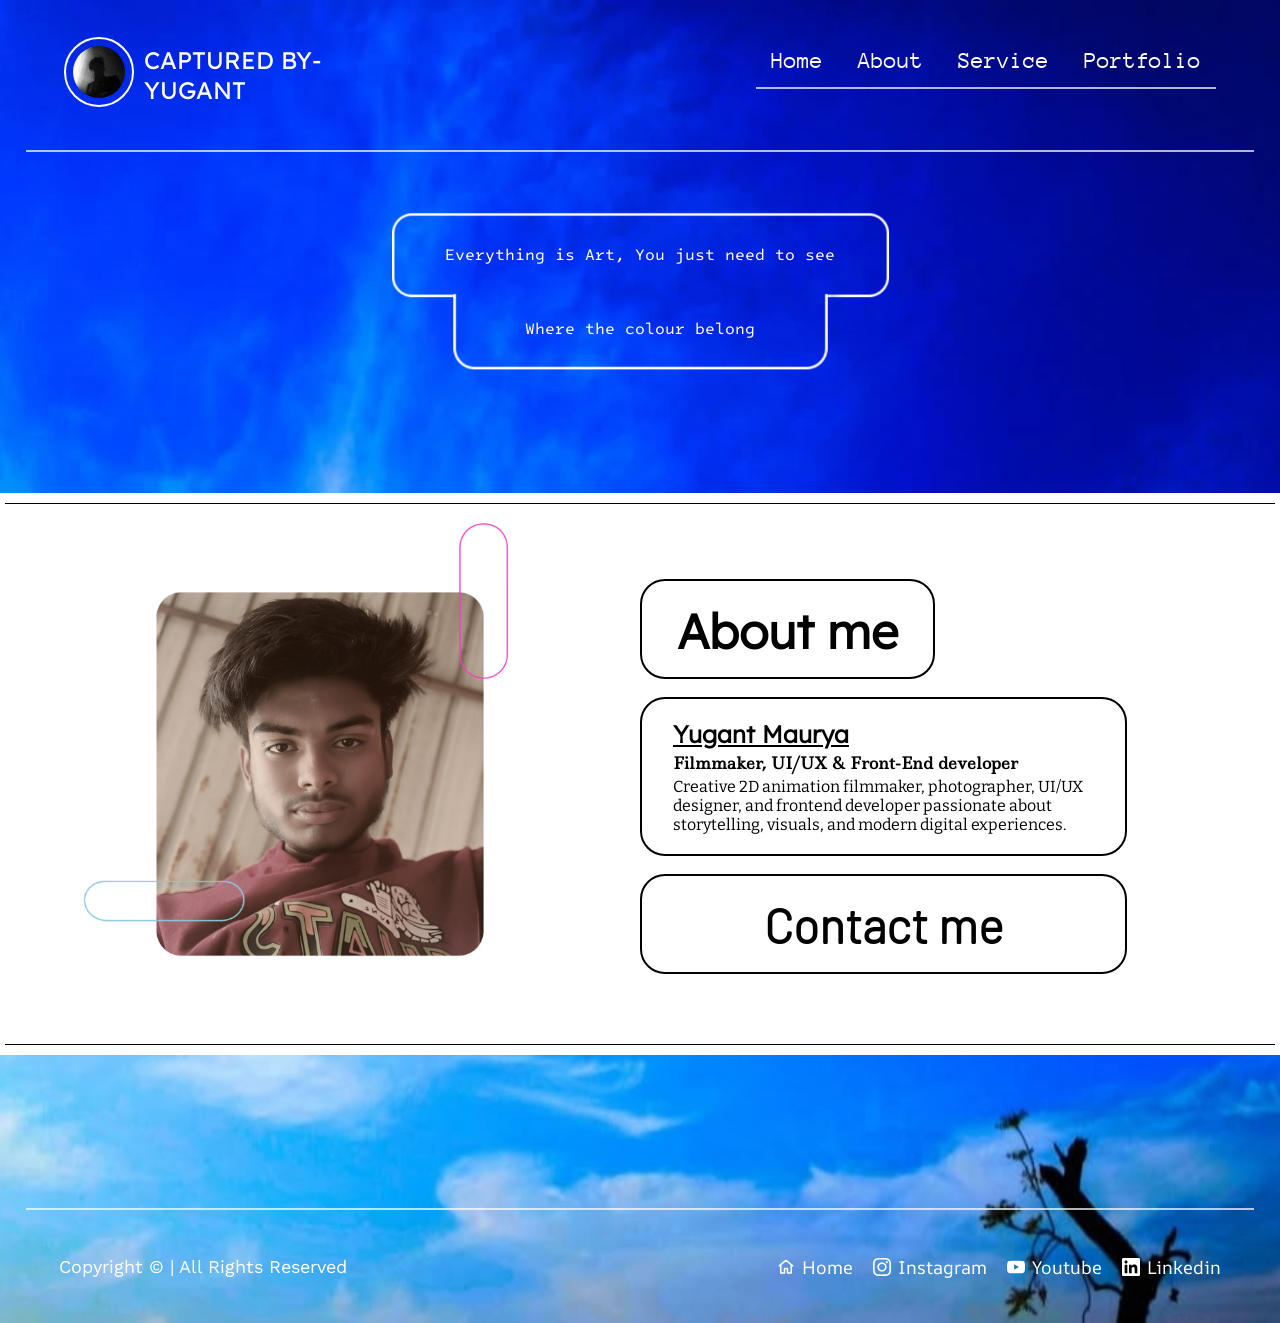
<file: docs/Pages/Nav/about.html>
<!DOCTYPE html>
<html lang="en">

<head>
    <meta charset="UTF-8">
    <meta name="viewport" content="width=device-width, initial-scale=1.0">
    <title>About - Captured By Yugant</title>
    <link rel="stylesheet" href="../../css/style.css">
    <link rel="stylesheet" href="../../css/responsive.css">
    <link rel="preconnect" href="https://fonts.googleapis.com">
    <link rel="preconnect" href="https://fonts.gstatic.com" crossorigin>
    <link rel="icon" type="image/png" href="../../image/logo.jpg.jpeg">
</head>

<body>
    <header>
        <div class="header-top">
            <div class="logo">
                <a href="../../index.html"><img src="../../image/logo.jpg.jpeg" alt="Logo"></a>
                <pre>CAPTURED BY-
YUGANT</pre>
            </div>
            <div class="hln">
                <nav class="headt">
                    <div class="slidebar">
                        <ul>
                            <li onclick="hideslidebar()"><img
                                    src="../../image/close_24dp_EFEFEF_FILL0_wght400_GRAD0_opsz24.png" alt=""></li>
                            <li><a href="../../index.html"><img src="../../image/footer-icon/home.svg" alt="">Home</a></li>
                            <li><a href="about.html"><img src="../../image/nav-icon/about.svg" alt="">About</a></li>
                            <li><a href="service.html"><img src="../../image/nav-icon/service.svg" alt="">Service</a></li>
                            <li><a href="#"><img src="../../image/nav-icon/portfolio.svg" alt="">Portfolio</a></li>
                        </ul>
                    </div>
                    <ul>
                        <li class="hideonmobile"><a href="../../index.html">Home</a></li>
                        <li class="hideonmobile"><a href="about.html">About</a></li>
                        <li class="hideonmobile"><a href="service.html">Service</a></li>
                        <li class="hideonmobile"><a href="#">Portfolio</a></li>
                        <li class="menu" onclick="showslidebar()"><img
                                src="../../image/menu_24dp_EFEFEF_FILL0_wght400_GRAD0_opsz24.png" alt="">
                        </li>
                    </ul>
                </nav>
                <hr class="navhr">
            </div>
        </div>
        <hr>
        <div class="slowgan">
            <img src="../../image/slogan borad.png" alt="borad">
            <div class="text">
                <p class="t1">Everything is Art, You just need to see</p>
                <p>Where the colour belong</p>
            </div>
        </div>
    </header>
    <main>
        <hr>
        <section class="intro about-page-intro">
            <div class="image-logo">
                <img src="../../image/logo-imgae.png" width="600px" alt="">
            </div>
            <div class="sublogo">
                <img src="../../image/photo1.jpg.jpeg" alt="" width="400px">
            </div>
            <div class="about-me">
                <h2 class="me">About me</h2>
                <div>
                    <h2>Yugant Maurya</h2>
                    <h4>Filmmaker, UI/UX & Front-End developer</h4>
                    <p>Creative 2D animation filmmaker, photographer, UI/UX designer, and frontend developer passionate
                        about storytelling, visuals, and modern digital experiences.</p>
                </div>
                <h2 class="Contact">Contact me</h2>
            </div>
        </section>
        <hr>
    </main>
    <footer>
        <div class="blank"></div>
        <hr>
        <div class="fot-bar">
            <div class="copyright"> Copyright &copy; | All Rights Reserved</div>
            <nav class="lfoot">
                <ul>
                    <li><a href="../../index.html"><img src="../../image/footer-icon/home.svg" alt="">Home</a></li>
                    <li><a href="https://www.instagram.com/capturedby.yugant_"><img src="../../image/footer-icon/instagram.svg" alt="">Instagram</a></li>
                    <li><a href="https://youtube.com/@capturedbyyugant?si=jAvoNhh3TiDu9lNU"><img src="../../image/footer-icon/youtube.svg" alt="">Youtube</a></li>
                    <li><a href="https://www.linkedin.com/in/ritesh-maurya-857692370"><img src="../../image/footer-icon/linkedin.svg" alt="">Linkedin</a></li>
                </ul>
            </nav>
        </div>
    </footer>
    <script src="../../animate.js"></script>
</body>

</html>
</file>
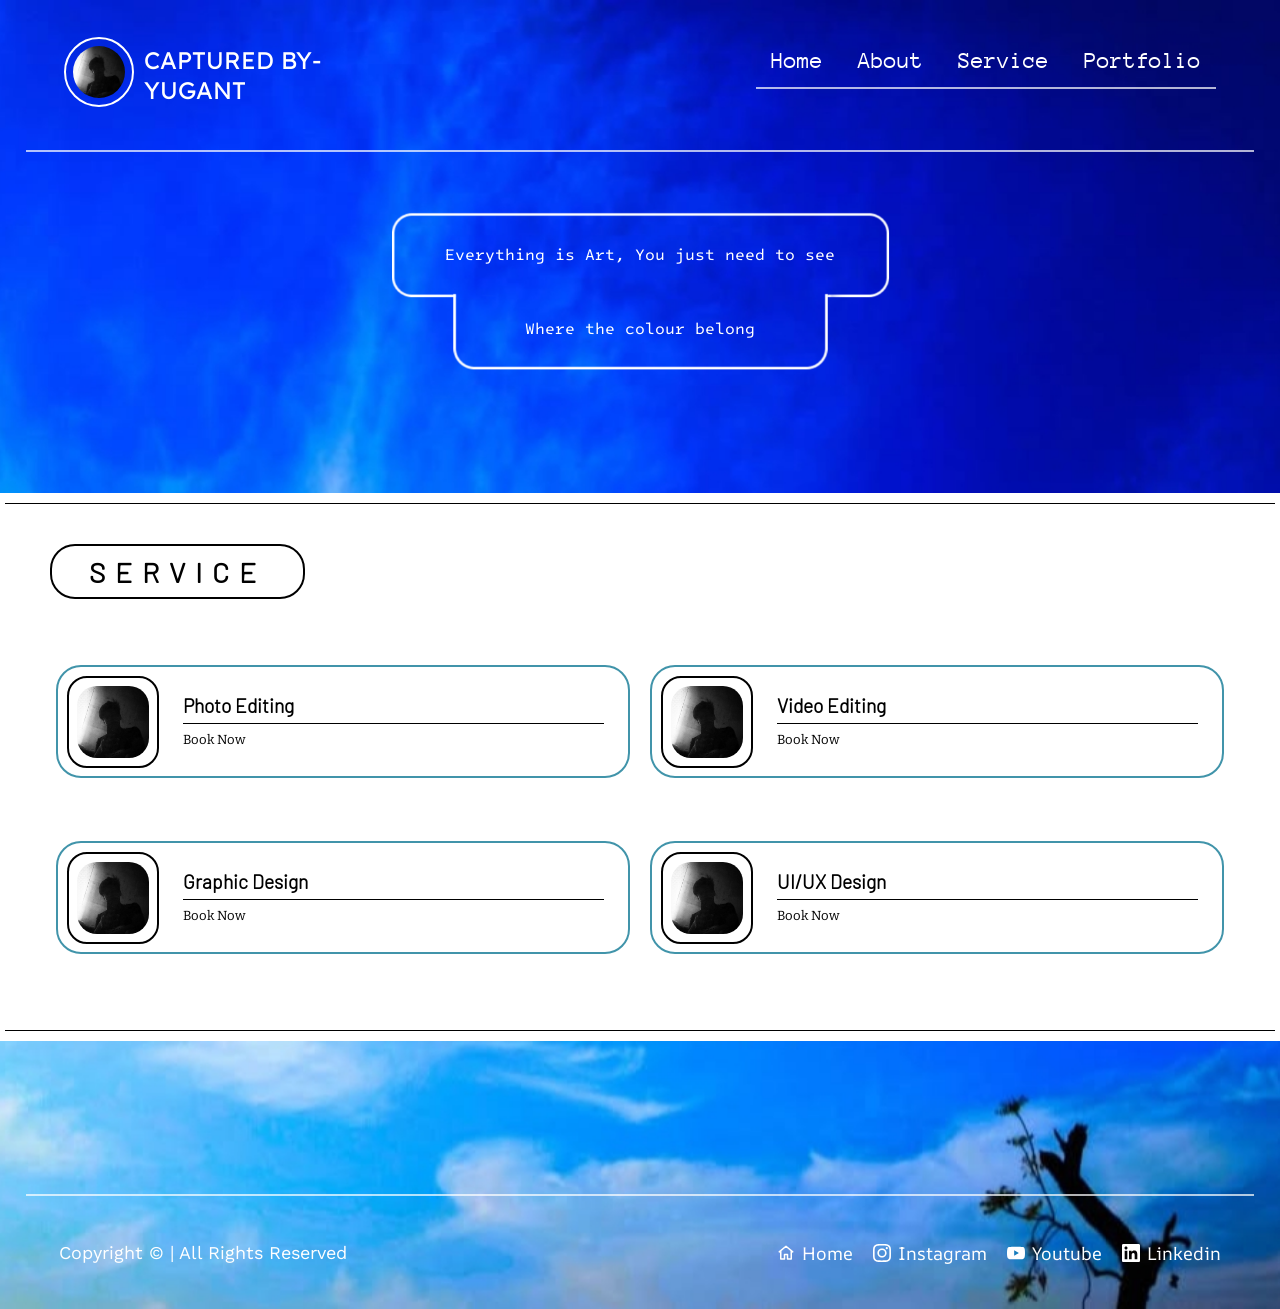
<file: docs/Pages/Nav/service.html>
<!DOCTYPE html>
<html lang="en">

<head>
    <meta charset="UTF-8">
    <meta name="viewport" content="width=device-width, initial-scale=1.0">
    <title>Service - Captured By Yugant</title>
    <link rel="stylesheet" href="../../css/style.css">
    <link rel="stylesheet" href="../../css/responsive.css">
    <link rel="preconnect" href="https://fonts.googleapis.com">
    <link rel="preconnect" href="https://fonts.gstatic.com" crossorigin>
    <link rel="icon" type="image/png" href="../../image/logo.jpg.jpeg">
</head>

<body>
    <header>
        <div class="header-top">
            <div class="logo">
                <a href="../../index.html"><img src="../../image/logo.jpg.jpeg" alt="Logo"></a>
                <pre>CAPTURED BY-
YUGANT</pre>
            </div>
            <div class="hln">
                <nav class="headt">
                    <div class="slidebar">
                        <ul>
                            <li onclick="hideslidebar()"><img
                                    src="../../image/close_24dp_EFEFEF_FILL0_wght400_GRAD0_opsz24.png" alt=""></li>
                            <li><a href="../../index.html"><img src="../../image/footer-icon/home.svg" alt="">Home</a></li>
                            <li><a href="about.html"><img src="../../image/nav-icon/about.svg" alt="">About</a></li>
                            <li><a href="service.html"><img src="../../image/nav-icon/service.svg" alt="">Service</a></li>
                            <li><a href="#"><img src="../../image/nav-icon/portfolio.svg" alt="">Portfolio</a></li>
                        </ul>
                    </div>
                    <ul>
                        <li class="hideonmobile"><a href="../../index.html">Home</a></li>
                        <li class="hideonmobile"><a href="about.html">About</a></li>
                        <li class="hideonmobile"><a href="service.html">Service</a></li>
                        <li class="hideonmobile"><a href="#">Portfolio</a></li>
                        <li class="menu" onclick="showslidebar()"><img
                                src="../../image/menu_24dp_EFEFEF_FILL0_wght400_GRAD0_opsz24.png" alt="">
                        </li>
                    </ul>
                </nav>
                <hr class="navhr">
            </div>
        </div>
        <hr>
        <div class="slowgan">
            <img src="../../image/slogan borad.png" alt="borad">
            <div class="text">
                <p class="t1">Everything is Art, You just need to see</p>
                <p>Where the colour belong</p>
            </div>
        </div>
    </header>
    <main>
        <hr>
        <section class="tool">
            <div class="c-icon">
                <div class="icon">
                    <h3>SERVICE</h3>
                </div>
            </div>
            <div class="tool-section">
                <div class="bdr active" role="button" tabindex="0" aria-expanded="true">
                    <div class="tool-info">
                        <img src="../../image/logo.jpg.jpeg" alt="">
                    </div>
                    <div class="tool-name">
                        <h4>Photo Editing</h4>
                        <hr>
                        <p>Book Now</p>
                    </div>
                </div>
                <div class="bdr active" role="button" tabindex="0" aria-expanded="true">
                    <div class="tool-info">
                        <img src="../../image/logo.jpg.jpeg" alt="">
                    </div>
                    <div class="tool-name">
                        <h4>Video Editing</h4>
                        <hr>
                        <p>Book Now</p>
                    </div>
                </div>
                <div class="bdr active" role="button" tabindex="0" aria-expanded="true">
                    <div class="tool-info">
                        <img src="../../image/logo.jpg.jpeg" alt="">
                    </div>
                    <div class="tool-name">
                        <h4>Graphic Design</h4>
                        <hr>
                        <p>Book Now</p>
                    </div>
                </div>
                <div class="bdr active" role="button" tabindex="0" aria-expanded="true">
                    <div class="tool-info">
                        <img src="../../image/logo.jpg.jpeg" alt="">
                    </div>
                    <div class="tool-name">
                        <h4>UI/UX Design</h4>
                        <hr>
                        <p>Book Now</p>
                    </div>
                </div>
            </div>
        </section>
        <hr>
    </main>
    <footer>
        <div class="blank"></div>
        <hr>
        <div class="fot-bar">
            <div class="copyright"> Copyright &copy; | All Rights Reserved</div>
            <nav class="lfoot">
                <ul>
                    <li><a href="../../index.html"><img src="../../image/footer-icon/home.svg" alt="">Home</a></li>
                    <li><a href="https://www.instagram.com/capturedby.yugant_"><img src="../../image/footer-icon/instagram.svg" alt="">Instagram</a></li>
                    <li><a href="https://youtube.com/@capturedbyyugant?si=jAvoNhh3TiDu9lNU"><img src="../../image/footer-icon/youtube.svg" alt="">Youtube</a></li>
                    <li><a href="https://www.linkedin.com/in/ritesh-maurya-857692370"><img src="../../image/footer-icon/linkedin.svg" alt="">Linkedin</a></li>
                </ul>
            </nav>
        </div>
    </footer>
    <script src="../../animate.js"></script>
</body>

</html>
</file>
<file: docs/css/style.css>
@font-face {
    font-family: 'Lexend';
    src: url(../font/Lexend/Lexend-VariableFont_wght.ttf);
}

@font-face {
    font-family: 'ldtihn';
    src: url(../font/Lexend/static/Lexend-Light.ttf);
}

@font-face {
    font-family: 'ledger';
    src: url(../font/Ledger/Ledger-Regular.ttf);
}

@font-face {
    font-family: 'bitter';
    src: url(../font/Bitter/Bitter-VariableFont_wght.ttf);
}

@font-face {
    font-family: 'Barlow';
    src: url(../font/Barlow/Barlow-Light.ttf);
}

@font-face {
    font-family: 'AnonymousPro';
    src: url(../font/AnonymousPro/AnonymousPro-Regular.ttf);
}

@font-face {
    font-family: 'Intelonemono';
    src: url(../font/IntelOneMono/IntelOneMono-VariableFont_wght.ttf);
}

@font-face {
    font-family: 'worksans';
    src: url(../font/Work_Sans/WorkSans-VariableFont_wght.ttf);
}

@font-face {
    font-family: 'aronesans';
    src: url(../font/AR_One_Sans/AROneSans-VariableFont_ARRR\,wght.ttf);
}

* {
    margin: 0px;
    padding: 0px;
    box-sizing: border-box;
}

html {
    position: relative;
    background: #111;
}

html::before {
    content: "";
    position: fixed;
    inset: -24px;
    z-index: -1;
    background-image: url(../image/hedergb.jpg.jpeg);
    background-repeat: no-repeat;
    background-size: cover;
    background-position: center;
    filter: blur(8px);
    transform: scale(1.02);
}

body {
    position: relative;
    overflow-x: hidden;
    width: 100%;
    max-width: 1440px;
    min-height: 100vh;
    margin: 0 auto;
    background: white;
    box-shadow: 0 0 35px rgba(0, 0, 0, 0.35);
}

header {
    background-image: url(../image/hedergb.jpg.jpeg);
    background-repeat: no-repeat;
    background-size: cover;
    background-position: center;
    width: 100%;
    height: 493px;


    .header-top {
        display: flex;
        justify-content: center;
        align-items: center;
        gap: 35%;
        padding-top: 25px;
        height: 150px;
        padding: 0px 64px;
    }

    .logo {
        width: 50em;
        display: flex;
        align-items: center;
        gap: 10px;
        font-size: x-large;
        color: white;
    }

    .logo>pre {
        font-family: "Lexend";
    }

    .logo img {
        padding: 7px;
        width: 70px;
        border-radius: 25pc;
        border: 2px solid white;
    }

    .hln {
        padding-bottom: 14px;
        width: 460px;
        display: flex;
        flex-direction: column;
        justify-content: center;
        align-items: center;
        gap: 14px;
    }

    .hln>hr {
        width: 460px;
    }

    .headt {
        display: flex;
        gap: 25px;
    }

    hr {
        margin: 0 26px;
        border: 1px solid rgba(255, 255, 255, 0.7);
    }

    .headt a {
        color: white;
        font-family: "AnonymousPro";
        font-size: x-large;
        text-decoration: none;
    }

    .headt>ul {
        gap: 35px;
        display: flex;
        list-style: none;
    }

    .slidebar {
        display: none;
    }

    .slidebar ul {
        position: fixed;
        z-index: 999;
        top: 0;
        right: 0;
        height: 100vh;
        width: 250px;
        background: rgba(255, 255, 255, 0.1);
        backdrop-filter: blur(10px);
        -webkit-backdrop-filter: blur(10px);
        box-shadow: -14px 0 28px rgba(0, 0, 0, 0.35);
        display: flex;
        padding: 50px;
        gap: 20px;
        flex-direction: column;
        justify-content: flex-start;
    }

    .slidebar li {
        list-style: none;
        width: 100%;
    }

    .slidebar a {
        display: flex;
        align-items: center;
        gap: 12px;
    }

    .slidebar a img {
        width: 22px;
        height: 22px;
        object-fit: contain;
    }

    .slowgan {
        position: relative;
        width: fit-content;
        margin: 50px auto;
    }

    .slowgan img {
        width: 617px;
        display: block;
    }

    .text {
        display: flex;
        justify-content: center;
        align-items: center;
        flex-direction: column;
        gap: 52px;
    }

    .text {
        width: 582px;
        height: 139px;
        font-family: 'Intelonemono';
        position: absolute;
        top: 50%;
        left: 50%;
        transform: translate(-50%, -50%);

        color: white;
        text-align: center;
    }
}

main {
    hr {
        border: none;
        height: 1px;
        background: black;
        margin: 10px 5px;
    }

    --slider-gap: 14px;
    --card-width: 321px;
    --card-height: calc(var(--card-width) * 1.159);

    .icon {

        border: 2px solid black;
        border-radius: 25px;
        margin-top: 30px;
        margin-left: 50px;
        width: 255px;
        height: 55px;
        display: flex;
        justify-content: center;
        align-items: center;
        font-size: x-large;
        font-family: 'Barlow';
        letter-spacing: 10px;

    }

    .c-icon {
        display: flex;
        align-items: center;
        width: 100%;
    }

    .see-more {
        color: #4194AA;
        font-family: 'Barlow';
        font-size: 1rem;
        text-decoration: none;
        margin-left: auto;
        margin-right: 20px;
        transform: translateY(8px);
        opacity: 0;
        pointer-events: none;
        transition: opacity 0.25s ease;
    }

    .po.show-see-more .see-more {
        opacity: 1;
        pointer-events: auto;
    }

    .tool-see-more {
        opacity: 1;
        pointer-events: auto;
    }

    .Card {
        flex: 0 0 var(--card-width, 321px);
        width: var(--card-width, 321px);
        height: var(--card-height, 372px);
        border: 2px solid #4194AA;
        border-radius: 25px;
        display: flex;
        justify-content: center;
        align-items: center;
    }

    .Post {
        position: relative;
        display: flex;
        align-items: center;
        justify-content: center;
        padding: 32px 56px;
    }

    .post-slider {
        width: min(100%, calc((var(--card-width) * 4) + (var(--slider-gap) * 3)));
        overflow: hidden;
        touch-action: pan-y;
        cursor: grab;
        user-select: none;
    }

    .post-slider:active {
        cursor: grabbing;
    }

    .post-track {
        display: flex;
        gap: var(--slider-gap);
        transition: transform 0.35s ease;
    }

    .post-page-grid {
        display: grid;
        grid-template-columns: repeat(auto-fit, var(--card-width));
        justify-content: center;
        gap: 32px 20px;
        padding: 32px 56px;
    }

    .slider-btn {
        width: 64px;
        height: 64px;
        position: absolute;
        top: 50%;
        z-index: 2;
        transform: translateY(-50%);
        display: flex;
        justify-content: center;
        align-items: center;
        border: 2px solid #4194AA;
        border-radius: 50%;
        background: white;
        cursor: pointer;
        opacity: 0;
        box-shadow: 0 8px 18px rgba(0, 0, 0, 0.22);
        transition: opacity 0.25s ease, box-shadow 0.25s ease, transform 0.2s ease;
    }

    .slider-btn:hover,
    .slider-btn:focus-visible {
        opacity: 1;
        box-shadow: 0 12px 26px rgba(0, 0, 0, 0.35);
    }

    .slider-btn:active {
        transform: translateY(-50%) scale(0.96);
    }

    .slider-btn img {
        width: 52px;
        height: 52px;
        object-fit: contain;
        pointer-events: none;
    }

    .slider-btn:disabled {
        opacity: 0;
        cursor: not-allowed;
    }

    .slider-btn:disabled:hover,
    .slider-btn:disabled:focus-visible {
        opacity: 0.25;
    }

    .prev-btn {
        left: 8px;
    }

    .next-btn {
        right: 8px;
    }

    .imbo {
        display: flex;
        justify-content: center;
        align-items: center;
        border-radius: 25px;
        padding: 4px;
        border: 2px solid black;
        height: calc(var(--card-height, 372px) - 30px);
        width: calc(var(--card-width, 321px) - 30px);
        overflow: hidden;

        .po-img {
            display: block;
            width: 100%;
            height: 100%;
            object-fit: cover;
            border-radius: 21px;
            user-select: none;
            -webkit-user-drag: none;
        }
    }


    .tool {
        min-height: 0;

        .tool-section {
            display: flex;
            flex-wrap: wrap;
            justify-content: flex-start;
            gap: 63px 20px;
            padding: 66px 56px;

            .tool-info {
                display: flex;
                justify-content: center;
                align-items: center;
                width: 92px;
                height: 92px;
                padding: 20px;
                border: 2px solid black;
                border-radius: 20px;
                margin-left: 9px;
            }

            .tool-name {
                flex: 1;
                margin: 0 24px;
                opacity: 0;
                overflow: hidden;
                pointer-events: none;
                transition: opacity 0.25s ease;
                white-space: nowrap;
            }

            .tool-name h4 {
                font-family: 'Barlow';
                font-size: 1.2rem;
                margin-bottom: 6px;
            }

            .tool-name hr {
                width: 100%;
                height: 1px;
                margin: 0;
                border: none;
                background: black;
            }

            .tool-name p {
                margin-top: 7px;
                font-family: 'bitter';
                font-size: 0.82rem;
                line-height: 1.3;
                white-space: normal;
            }

            img {
                width: 72px;
                height: 72px;
                border-radius: 20px;
            }

            .bdr {
                display: flex;
                align-items: center;
                border: 2px solid #4194AA;
                width: 113px;
                max-width: 100%;
                height: 113px;
                border-radius: 25px;
                overflow: hidden;
                transition: width 0.35s ease;
                cursor: pointer;
            }

            .bdr.active {
                width: min(631px, calc((100% - 20px) / 2));
            }

            .bdr.active .tool-name {
                opacity: 1;
                pointer-events: auto;
            }

        }
    }

    .intro {
        display: flex;
        height: 520px;

        .image-logo {
            width: 50%;
            display: flex;
            justify-content: center;
            align-items: center;

            img {
                border-radius: 25px;
            }
        }

        .about-me {
            width: 50%;
            display: flex;
            justify-content: flex-start;
            flex-direction: column;
            padding: 65px 0px;
            gap: 18px;

            .me,
            .Contact {
                font-size: xxx-large;
                text-align: center;
                padding: 20px 0px;
                font-family: 'ldtihn';
                border: 2px solid black;
                border-radius: 25px;
                width: 295px;
                height: 100px;
            }

            div {
                display: flex;
                flex-direction: column;
                border: 2px solid black;
                width: 487px;
                height: 160px;
                padding: 20px 31px;
                border-radius: 25px;
                gap: 3px;

                h2 {
                    font-family: 'ldtihn';
                    text-decoration: underline;
                }

                h4 {
                    font-family: 'ledger';
                }

                p {
                    font-family: 'bitter';
                }
            }

            .Contact {
                width: 487px;
                font-family: 'Barlow';
            }
        }
    }
}



footer {
    background-image: url(../image/foterbg.jpg.jpeg);
    background-repeat: no-repeat;
    background-size: cover;
    background-position: center;
    width: 100%;
    display: flex;
    flex-direction: column;
    min-height: 266px;

    hr {
        margin: 0 26px;
        border: 1px solid rgba(255, 255, 255, 0.7);
    }


    .blank {
        height: 153px;
    }

    .fot-bar {
        display: flex;
        flex-direction: row;
        align-items: center;
        height: 113px;
        font-size: large;
        justify-content: space-between;
        padding: 0 59px;

        .copyright {
            color: white;
            font-family: 'worksans';
        }

        .lfoot {
            font-family: 'aronesans';


            ul {
                list-style: none;
                display: flex;
                flex-direction: row;
                gap: 20px;
            }

            a {
                color: white;
                display: flex;
                align-items: center;
                gap: 7px;
                text-decoration: none;
                transition: opacity 0.2s ease;
            }

            a:hover {
                opacity: 0.75;
            }

            img {
                width: 18px;
                height: 18px;
                object-fit: contain;
            }
        }
    }
}
</file>
<file: docs/css/responsive.css>
img {
    height: auto;
}

@media (max-width: 1439px) and (min-width: 1201px) {
    main .Post {
        --card-width: min(321px, calc((100vw - 112px - (var(--slider-gap) * 3)) / 4));
    }
}

header .logo {
    min-width: 0;
}

.menu {
    display: none;
}

.sublogo {
    display: none;
}


@media (max-width: 1200px) {
    header .header-top {
        gap: 40px;
        justify-content: space-between;
    }

    main .Post {
        --card-width: min(321px, calc((100vw - 112px - (var(--slider-gap) * 2)) / 3));
    }

    main .post-slider {
        width: calc((var(--card-width) * 3) + (var(--slider-gap) * 2));
    }

    main .intro .about-me {
        width: 450px;
    }

    main .intro .about-me .Contact,
    main .intro .about-me div {
        width: 410px;
    }

    main .intro .image-logo img {
        width: 480px;
    }

}

@media (max-width: 1030px){
    main .Post {
        --card-width: min(321px, calc((100vw - 112px - var(--slider-gap)) / 2));
    }

    main .post-slider {
        width: calc((var(--card-width) * 2) + var(--slider-gap));
    }
}

@media (max-width: 900px) {
    header {
        height: auto;
        padding-bottom: 40px;
    }

    header .header-top {
        height: auto;
        gap: 24px;
        padding: 24px 20px;
    }

    .header-top .hln {
        width: 50px;
        display: flex;
        justify-content: flex-end;
    }

    .hideonmobile,
    .navhr {
        display: none;
    }

    header .logo {
        width: 100%;
        justify-content: flex-start;
    }

    .headt .menu {
        display: flex;
        justify-content: flex-end;
    }

    header .slowgan {
        width: min(92%, 617px);
        margin: 36px auto;
    }

    header .slowgan img,
    header .text {
        width: 100%;
    }

    header .text {
        height: auto;
        gap: 24px;
        padding: 0 24px;
        font-size: clamp(0.85rem, 2.4vw, 1rem);
    }

    main .icon {
        margin-left: 20px;
    }

    main .Post {
        --card-width: min(321px, calc((100vw - 40px - var(--slider-gap)) / 2));
        padding: 28px 20px;
    }

    main .post-page-grid {
        padding: 28px 20px;
    }

    main .post-page {
        --card-width: min(321px, calc((100vw - 40px - 20px) / 2));
    }

    main .tool .tool-section {
        padding: 36px 20px;
        gap: 22px;
    }

    main .intro {
        height: auto;
        flex-direction: row;
        align-items: center;
        padding: 15px 20px;
        gap: 28px;
    }

    main .intro .image-logo {
        display: none;
    }

    main .intro .about-me {
        padding: 10px;
        width: 487px;
        font-size: .8rem;
    }

    main .intro .sublogo {
        display: flex;
        justify-content: center;
        width: 350px;
    }

    main .intro .about-me div,
    main .intro .about-me .Contact {
        width: min(100%, 437px);
        height: auto;
    }

    main .intro .about-me .me {
        width: 200px;
        font-size: x-large;
        height: 70px;
    }

    main .intro .about-me .Contact {
        width: min(100%, 307px);
        font-size: x-large;
        height: 70px;
    }

    main .intro .sublogo img {
        width: 250px;
        border-radius: 25px;

    }

    footer .fot-bar .lfoot a {
        font-size: 0;
        gap: 0;
    }

    footer .fot-bar .lfoot img {
        width: 18px;
        height: 18px;
    }

    footer .fot-bar {
        min-height: 113px;
        flex-direction: row;
        justify-content: space-between;
        gap: 18px;
        padding: 24px 20px;
        text-align: left;
    }

    footer .fot-bar .copyright {
        font-size: 0.8rem;
    }

    footer .fot-bar .lfoot ul {
        flex-wrap: nowrap;
        justify-content: flex-end;
        gap: 12px;
    }
}

@media (max-width: 560px) {

    header .logo {
        font-size: 1rem;
    }

    header .logo img {
        width: 58px;
    }

    header .headt a {
        font-size: 1rem;
    }

    header .text {
        gap: 25px;
        font-size: 0.65rem;
    }

    main .icon {
        width: calc(100% - 40px);
        max-width: 200px;
        font-size: 1.1rem;
        letter-spacing: 6px;
    }

    main .Post {
        --card-width: min(321px, calc(100vw - 24px));
        position: relative;
        padding: 24px 0;
    }

    main .post-slider {
        width: var(--card-width);
    }

    main .post-page-grid {
        grid-template-columns: 321px;
        padding: 24px 0;
    }

    main .post-page {
        --card-width: 321px;
    }

    main .slider-btn {
        position: absolute;
        top: 50%;
        z-index: 2;
        transform: translateY(-50%);
        width: 44px;
        height: 44px;
    }

    main .prev-btn {
        left: 8px;
    }

    main .next-btn {
        right: 8px;
    }

    main .slider-btn img {
        width: 36px;
        height: 36px;
    }

    main .tool .tool-section {
        justify-content: center;
        padding-left: 0;
        padding-right: 0;
        column-gap: 14px;
    }

    main .tool .tool-section .bdr {
        height: 88px;
        width: 88px;
        border-radius: 18px;
    }

    main .tool:not(.show-all-tools) .tool-section .bdr:nth-child(n+4) {
        display: none;
    }

    main .tool .tool-section .bdr.active {
        width: min(631px, calc(100vw - 40px));
    }

    main .tool .tool-section .tool-info {
        width: 70px;
        height: 70px;
        padding: 10px;
        border-radius: 16px;
        margin-left: 8px;
    }

    main .tool .tool-section img {
        width: 50px;
        height: 50px;
    }

    main .intro .sublogo {
        display: none;
    }

    main .about-page-intro {
        flex-direction: column;
    }

    main .about-page-intro .about-me {
        order: 1;
        width: 100%;
        max-width: 487px;
        align-items: center;
    }

    main .about-page-intro .sublogo {
        order: 2;
        display: flex;
        justify-content: center;
        width: 100%;
    }

    main .about-page-intro .sublogo img {
        width: min(100%, 260px);
        border-radius: 25px;
    }

    main .about-page-intro .about-me div,
    main .about-page-intro .about-me .Contact {
        width: min(100%, calc(100vw - 40px));
    }

    main .intro .about-me .me {
        width: min(100%, 205px);
        height: auto;
        font-size: 1.5rem;
    }

    main .intro .about-me .Contact {
        width: min(100%, 275px);
        height: auto;
        font-size: 1.5rem;
    }

    main .intro .about-me div {
        padding: 18px;
    }

    footer {
        min-height: 266px;
    }

    footer .blank {
        height: 153px;
    }

    footer .fot-bar {
        min-height: 113px;
        height: 113px;
        flex-direction: row;
        justify-content: space-between;
        gap: 12px;
        padding: 0 20px;
        text-align: left;
    }

    footer .fot-bar .copyright {
        font-size: 0.75rem;
        text-align: left;
    }

    footer .fot-bar .lfoot {
        display: flex;
        align-items: center;
    }

    footer .fot-bar .lfoot ul {
        gap: 12px;
        flex-wrap: nowrap;
        justify-content: flex-end;
    }

    footer .fot-bar .lfoot img {
        width: 18px;
        height: 18px;
    }
}

@media (max-width: 380px) {

    header .header-top {
        height: auto;
        gap: 24px;
        padding: 14px 20px;
    }

    header .slowgan {
        width: 96%;
    }

    header .text {
        font-size: 0.60rem;
        padding: 0 16px;
    }

    footer .fot-bar {
        padding: 0 14px;
    }

    footer .fot-bar .copyright {
        font-size: 0.68rem;
    }

    footer .fot-bar .lfoot ul {
        gap: 8px;
    }

    footer .fot-bar .lfoot img {
        width: 16px;
        height: 16px;
    }
}
</file>
